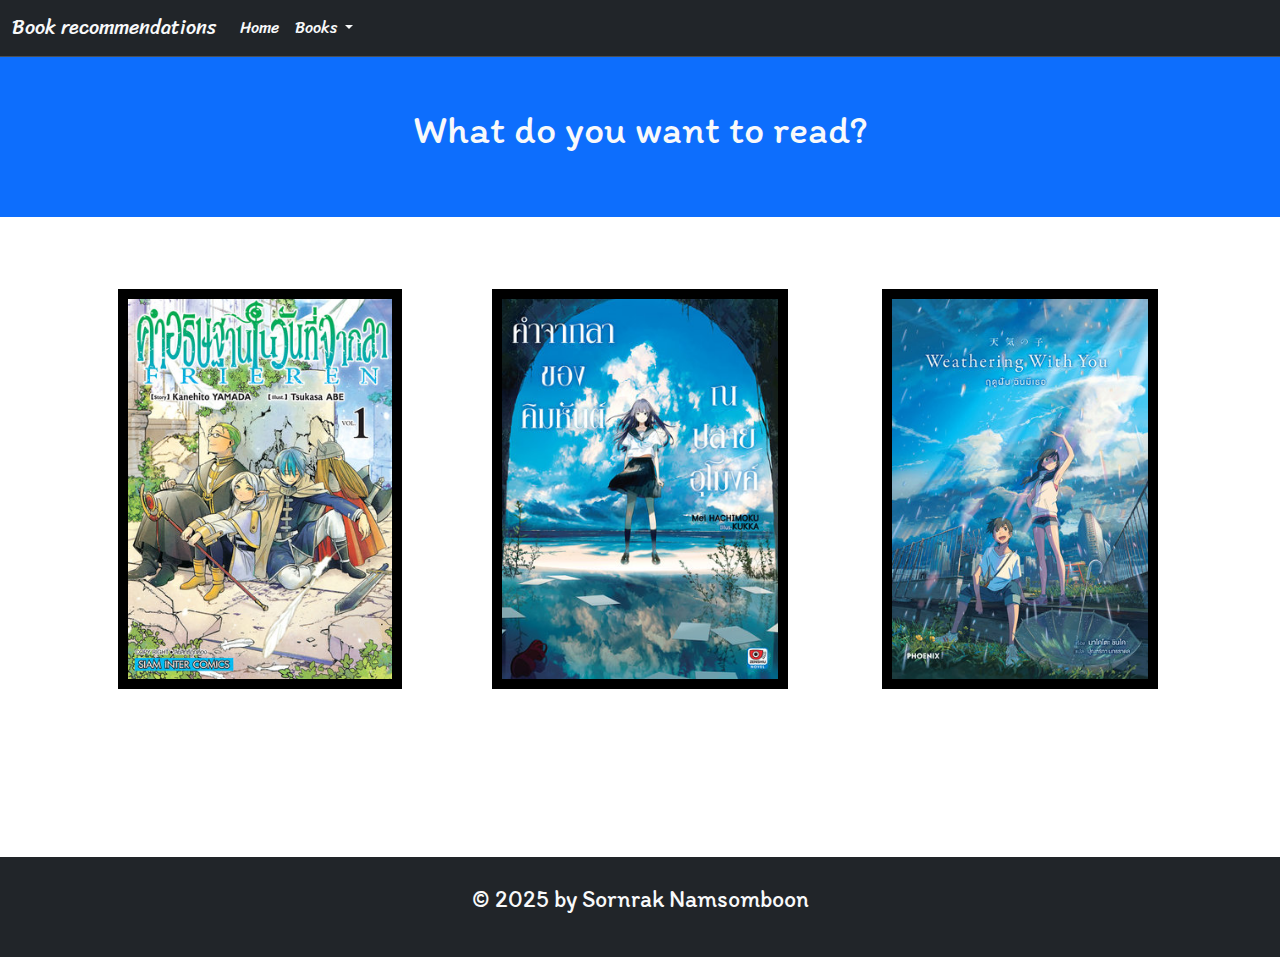
<file: index.html>
<!doctype html>
<html lang="en">
  <head>
    <meta charset="utf-8">
    <meta name="viewport" content="width=device-width, initial-scale=1">
    <title>แนะนำมังงะ นิยายที่ไม่ควรพลาด!</title>
    <meta name="keywords" content="แนะนำมังงะ, นิยาย, Sornrak">
    <meta name="description" content="แนะนำมังงะ นิยายที่ไม่ควรพลาด! โดย Sornrak">
    <link href="https://cdn.jsdelivr.net/npm/bootstrap@5.3.3/dist/css/bootstrap.min.css" rel="stylesheet" integrity="sha384-QWTKZyjpPEjISv5WaRU9OFeRpok6YctnYmDr5pNlyT2bRjXh0JMhjY6hW+ALEwIH" crossorigin="anonymous">
    <link rel="stylesheet" href="CSS/style.CSS">
    <link rel="preconnect" href="https://fonts.googleapis.com">
<link rel="preconnect" href="https://fonts.gstatic.com" crossorigin>
<link href="https://fonts.googleapis.com/css2?family=Itim&family=Sriracha&display=swap" rel="stylesheet">
  </head>
  <body>
 <!-- Navbar -->
 <nav class="navbar navbar-expand-lg bg-dark border-bottom border-body sticky-top" data-bs-theme="dark">
  <div class="container-fluid sriracha-regular">
    <a class="navbar-brand text-light " href="#">Book recommendations</a>
    <button class="navbar-toggler" type="button" data-bs-toggle="collapse" data-bs-target="#navbarSupportedContent" aria-controls="navbarSupportedContent" aria-expanded="false" aria-label="Toggle navigation">
      <span class="navbar-toggler-icon"></span>
    </button>
    <div class="collapse navbar-collapse" id="navbarSupportedContent">
      <ul class="navbar-nav me-auto mb-2 mb-lg-0">
        <li class="nav-item">
          <a class="nav-link active text-light" aria-current="page" href="index.html">Home</a>
        </li>
        <li class="nav-item dropdown">
          <a class="nav-link dropdown-toggle text-light" href="#" role="button" data-bs-toggle="dropdown" aria-expanded="false">
            Books
          </a>
          <ul class="dropdown-menu bg-black">
            <li><a class="dropdown-item text-light" href="Friren.html" target="_blank">Frieren</a></li>
            <li><a class="dropdown-item text-light" href="Tunnel-to-summer.html" target="_blank">คําบอกลาของคิมหันต์</a></li>
            <li><a class="dropdown-item text-light" href="Weathering-with-you.html" target="_blank">ฤดูฝัน ฉันมีเธอ</a></li>
          </ul>
        </li>
      </ul>
    </div>
  </div>
</nav>

  <!-- Hero Section -->
  <section class="bg-primary text-light text-center p-5">
    <div class="container itim-regular">
      <h1>What do you want to read?</h1>
      <p></p>
    </div>
  </section>

  <!-- Reader Types Section -->
  <section class="py-5">
    <div class="container text-center">
      <div class="row">
        <div class="col-md-4 pt-4">
          <a href="Friren.html" target="_blank"><img src="Images/Frieren Thai.gif"  alt="Book List" weight="400" height="400" class="img-frame"></a>
        </div>
        <div class="col-md-4 pt-4">
          <a href="Tunnel-to-summer.html" target="_blank"><img src="Images/Tunnel to summer.gif"  alt="Book List" weight="400" height="400" class="img-frame"></a>
      </div>
      <div class="col-md-4 pt-4">
        <a href="Weathering-with-you.html" target="_blank"><img src="Images/Weathering with u.gif"  alt="Book List" weight="400" height="400" class="img-frame"></a>
    </div>
      </div>
    </div>
  </section>

<br>
<br>
<br>
<br>
<br>
  <!-- Footer -->
  <footer class="bg-dark text-light text-center py-4">
    <div class="container itim-regular">
      <p>&copy; 2025 by Sornrak Namsomboon</p>
    </div>
  </footer>









    <script src="https://cdn.jsdelivr.net/npm/bootstrap@5.3.3/dist/js/bootstrap.bundle.min.js" integrity="sha384-YvpcrYf0tY3lHB60NNkmXc5s9fDVZLESaAA55NDzOxhy9GkcIdslK1eN7N6jIeHz" crossorigin="anonymous"></script>
  </body>
</html>
</file>
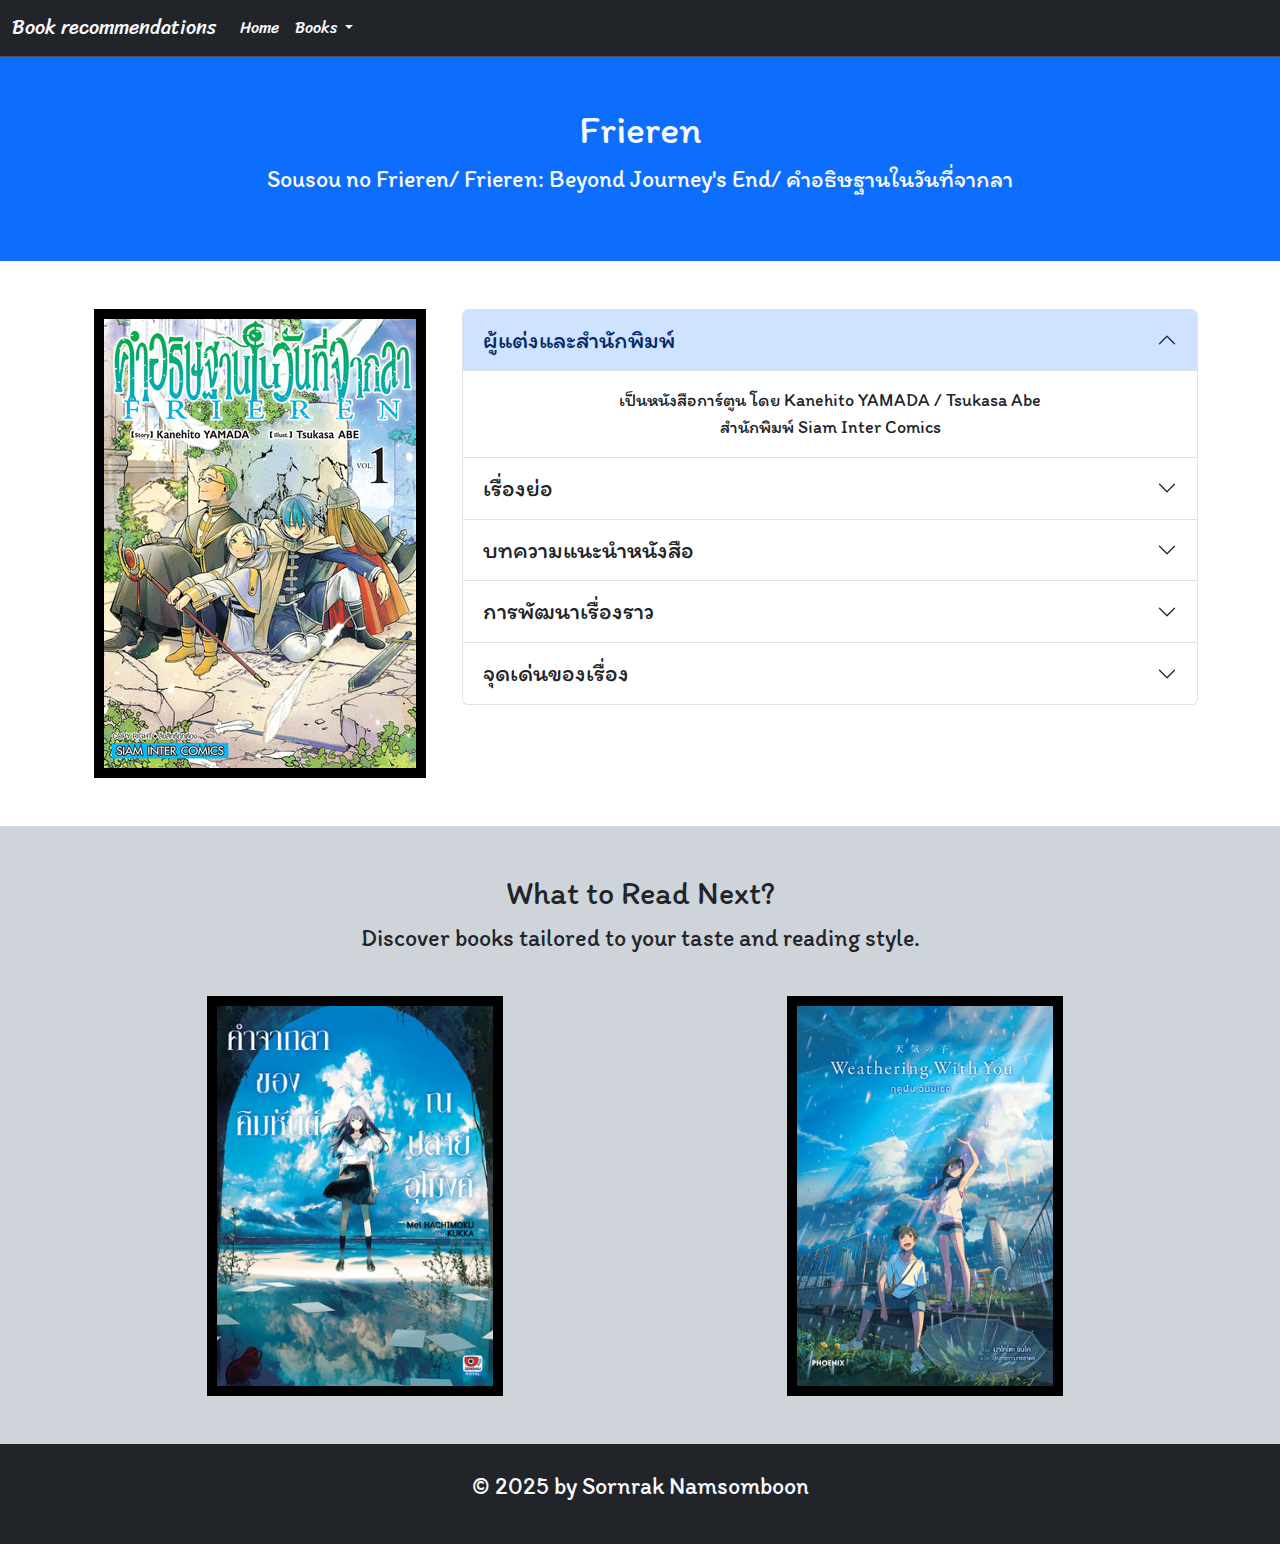
<file: Friren.html>
<!doctype html>
<html lang="en">
  <head>
    <meta charset="utf-8">
    <meta name="viewport" content="width=device-width, initial-scale=1">
    <title>แนะนำหนังสือ Friren: การเดินทางแห่งความทรงจำ</title>
    <meta name="keywords" content="Friren, มังงะแฟนตาซี, Friren: Beyond Journey's End, Sousou no Frieren, การเดินทาง">
    <meta name="description" content="หากคุณชอบเรื่องราวมังงะแฟนตาซีที่ผสมผสานการเดินทาง ความลึกซึ้งทางอารมณ์ และการสะท้อนความหมายของชีวิต Friren คือตัวเลือกที่คุณไม่ควรพลาด ด้วยการเล่าเรื่องที่ไม่รีบร้อน ทำให้ผู้อ่านสามารถสัมผัสถึงการเปลี่ยนแปลงในตัวละครได้อย่างแท้จริง มันเป็นมังงะที่นอกจากจะทำให้คุณผ่อนคลายแล้ว ยังทำให้คุณครุ่นคิดถึงชีวิต ความตาย และความทรงจำของคนที่เรารัก">
    <link href="https://cdn.jsdelivr.net/npm/bootstrap@5.3.3/dist/css/bootstrap.min.css" rel="stylesheet" integrity="sha384-QWTKZyjpPEjISv5WaRU9OFeRpok6YctnYmDr5pNlyT2bRjXh0JMhjY6hW+ALEwIH" crossorigin="anonymous">
    <link rel="stylesheet" href="CSS/style.CSS">
    <link rel="preconnect" href="https://fonts.googleapis.com">
<link rel="preconnect" href="https://fonts.gstatic.com" crossorigin>
<link href="https://fonts.googleapis.com/css2?family=Itim&family=Sriracha&display=swap" rel="stylesheet">
  </head>
  <body>
 <!-- Navbar -->
 <nav class="navbar navbar-expand-lg bg-dark border-bottom border-body sticky-top" data-bs-theme="dark">
    <div class="container-fluid sriracha-regular">
      <a class="navbar-brand text-light " href="#">Book recommendations</a>
      <button class="navbar-toggler" type="button" data-bs-toggle="collapse" data-bs-target="#navbarSupportedContent" aria-controls="navbarSupportedContent" aria-expanded="false" aria-label="Toggle navigation">
        <span class="navbar-toggler-icon"></span>
      </button>
      <div class="collapse navbar-collapse" id="navbarSupportedContent">
        <ul class="navbar-nav me-auto mb-2 mb-lg-0">
          <li class="nav-item">
            <a class="nav-link active text-light" aria-current="page" href="index.html" target="_blank">Home</a>
          </li>
          <li class="nav-item dropdown">
            <a class="nav-link dropdown-toggle text-light" href="#" role="button" data-bs-toggle="dropdown" aria-expanded="false">
              Books
            </a>
            <ul class="dropdown-menu bg-black">
              <li><a class="dropdown-item text-light" href="Friren.html">Frieren</a></li>
              <li><a class="dropdown-item text-light" href="Tunnel-to-summer.html" target="_blank">คําบอกลาของคิมหันต์</a></li>
              <li><a class="dropdown-item text-light" href="Weathering-with-you.html" target="_blank">ฤดูฝัน ฉันมีเธอ</a></li>
            </ul>
          </li>
        </ul>
      </div>
    </div>
  </nav>

  <!-- Hero Section -->
  <section class="bg-primary text-light text-center p-5">
    <div class="container itim-regular">
      <h1>Frieren</h1>
      <p>Sousou no Frieren/ Frieren: Beyond Journey's End/ คำอธิษฐานในวันที่จากลา</p>
    </div>
  </section>

  <!-- Reader Types Section -->
  <section class="py-5">
    <div class="container text-center">
      <div class="row">
        <div class="col-md-4 ">
            <img src="Images/Frieren Thai.gif" class="img-fluid img-frame" alt="frieren">
        </div>
<div class="col-md-8 itim-regular">
  <div class="accordion" id="accordionExample">
    <div class="accordion-item">
      <h2 class="accordion-header">
        <button class="accordion-button font-big" type="button" data-bs-toggle="collapse" data-bs-target="#collapseOne" aria-expanded="true" aria-controls="collapseOne">
          ผู้แต่งและสำนักพิมพ์
        </button>
      </h2>
      <div id="collapseOne" class="accordion-collapse collapse show" data-bs-parent="#accordionExample">
        <div class="accordion-body font-medium">
            เป็นหนังสือการ์ตูน โดย Kanehito YAMADA / Tsukasa Abe <br>สำนักพิมพ์ Siam Inter Comics
        </div>
      </div>
    </div>
    <div class="accordion-item">
      <h2 class="accordion-header">
        <button class="accordion-button collapsed font-big" type="button" data-bs-toggle="collapse" data-bs-target="#collapseTwo" aria-expanded="false" aria-controls="collapseTwo">
          เรื่องย่อ
        </button>
      </h2>
      <div id="collapseTwo" class="accordion-collapse collapse" data-bs-parent="#accordionExample">
        <div class="accordion-body font-medium">
            "เรื่องราวหลังจาก" ที่ขบวนผู้กล้าพิชิตราชาปิศาจแล้ว เมจฟรีเรนเป็นเอลฟ์ ส่วนอีก 3 คนที่ร่วมเดินทางด้วย ก็แยกย้ายกันไปที่อื่น ชีวิตของเธอ สิ่งที่เธอสัมผัสในโลก "หลังจากนั้น" มันโยงใยไปถึงเหล่าผู้คนที่เหลืออยู่ การจากลาและคำอธิษฐาน<br>เรื่องราว เริ่มต้นขึ้น "เมื่อการผจญภัยสิ้นสุด"
        </div>
      </div>
    </div>
    <div class="accordion-item">
      <h2 class="accordion-header">
        <button class="accordion-button collapsed font-big" type="button" data-bs-toggle="collapse" data-bs-target="#collapseThree" aria-expanded="false" aria-controls="collapseThree">
          บทความแนะนำหนังสือ
        </button>
      </h2>
      <div id="collapseThree" class="accordion-collapse collapse" data-bs-parent="#accordionExample">
        <div class="accordion-body font-medium">
          หากคุณเป็นแฟนของมังงะแนวแฟนตาซีที่เต็มไปด้วยความลึกซึ้งทางอารมณ์และการสะท้อนถึงความหมายของชีวิต Friren คือมังงะที่คุณไม่ควรพลาด! เขียนโดย Kanehito Yamada และวาดโดย Tsukasa Abe เรื่องราวเล่าถึง Friren เอลฟ์นักเวทย์ที่มีอายุยืนยาวที่ต้องเผชิญกับการสูญเสียเพื่อนร่วมทางในอดีต และการค้นหาความหมายของความสัมพันธ์ที่ยืนยาวต่างจากมนุษย์ผู้มีชีวิตสั้น ๆ
        </div>
      </div>
    </div>
    <div class="accordion-item">
      <h2 class="accordion-header">
        <button class="accordion-button collapsed font-big" type="button" data-bs-toggle="collapse" data-bs-target="#collapsefifth" aria-expanded="false" aria-controls="collapsefifth">
          การพัฒนาเรื่องราว
        </button>
      </h2>
      <div id="collapsefifth" class="accordion-collapse collapse" data-bs-parent="#accordionExample">
        <div class="accordion-body font-medium">
          ความโดดเด่นของ Friren คือการเล่าเรื่องที่ค่อยเป็นค่อยไป ผ่านการสะท้อนถึงชีวิตอันยาวนานของเอลฟ์ผู้ไม่เคยเข้าใจถึงการสูญเสีย เนื้อหาของเรื่องผสมผสานระหว่างการเดินทาง การเติบโตทางอารมณ์ และการสำรวจธรรมชาติของชีวิตมนุษย์ที่มีเวลาจำกัด เมื่อเปรียบเทียบกับ Friren ที่มีอายุยืนยาว ตัวละครหลักต่าง ๆ ในเรื่องล้วนสร้างอารมณ์และปมที่น่าสนใจ ทำให้ผู้อ่านสามารถเชื่อมโยงและซึมซับความหมายที่ซ่อนอยู่ได้
        </div>
      </div>
    </div>
    <div class="accordion-item">
        <h2 class="accordion-header">
          <button class="accordion-button collapsed font-big" type="button" data-bs-toggle="collapse" data-bs-target="#collapsefour" aria-expanded="false" aria-controls="collapsefour">
            จุดเด่นของเรื่อง
          </button>
        </h2>
        <div id="collapsefour" class="accordion-collapse collapse" data-bs-parent="#accordionExample">
          <div class="accordion-body font-medium">
              <ul>
                <li>ศิลปะที่งดงามและรายละเอียดในการวาดสภาพแวดล้อมและอารมณ์ของตัวละคร</li>
                <li>เนื้อเรื่องที่ผสมผสานความเป็นแฟนตาซีเข้ากับการสะท้อนแนวคิดที่ลึกซึ้ง</li>
                <li>ตัวละครที่มีการพัฒนาในเชิงอารมณ์และการเรียนรู้</li>
              </ul>
          </div>
        </div>
      </div>
  </div>
  </div>
        </div>
    </div>
  </section>

  <!-- Book Lists Section -->
  <section class="bg- py-5 bg-dark-subtle">
    <div class="container text-center itim-regular">
      <h2>What to Read Next?</h2>
      <p>Discover books tailored to your taste and reading style.</p>
      <div class="row">
        <div class="col-md-6 pt-4">
          <a href="Tunnel-to-summer.html"><img src="Images/Tunnel to summer.gif"  alt="Book List" weight="400" height="400" class="img-frame"></a>
        </div>
        <div class="col-md-6 pt-4">
          <a href="Weathering-with-you.html"><img src="Images/Weathering with u.gif"  alt="Book List 2" weight="400" height="400" class="img-frame"></a>
        </div>
      </div>
    </div>
  </section>

  <!-- Footer -->
  <footer class="bg-dark text-light text-center py-4">
    <div class="container itim-regular">
      <p>&copy; 2025 by Sornrak Namsomboon</p>
    </div>
  </footer>









    <script src="https://cdn.jsdelivr.net/npm/bootstrap@5.3.3/dist/js/bootstrap.bundle.min.js" integrity="sha384-YvpcrYf0tY3lHB60NNkmXc5s9fDVZLESaAA55NDzOxhy9GkcIdslK1eN7N6jIeHz" crossorigin="anonymous"></script>
  </body>
</html>
</file>
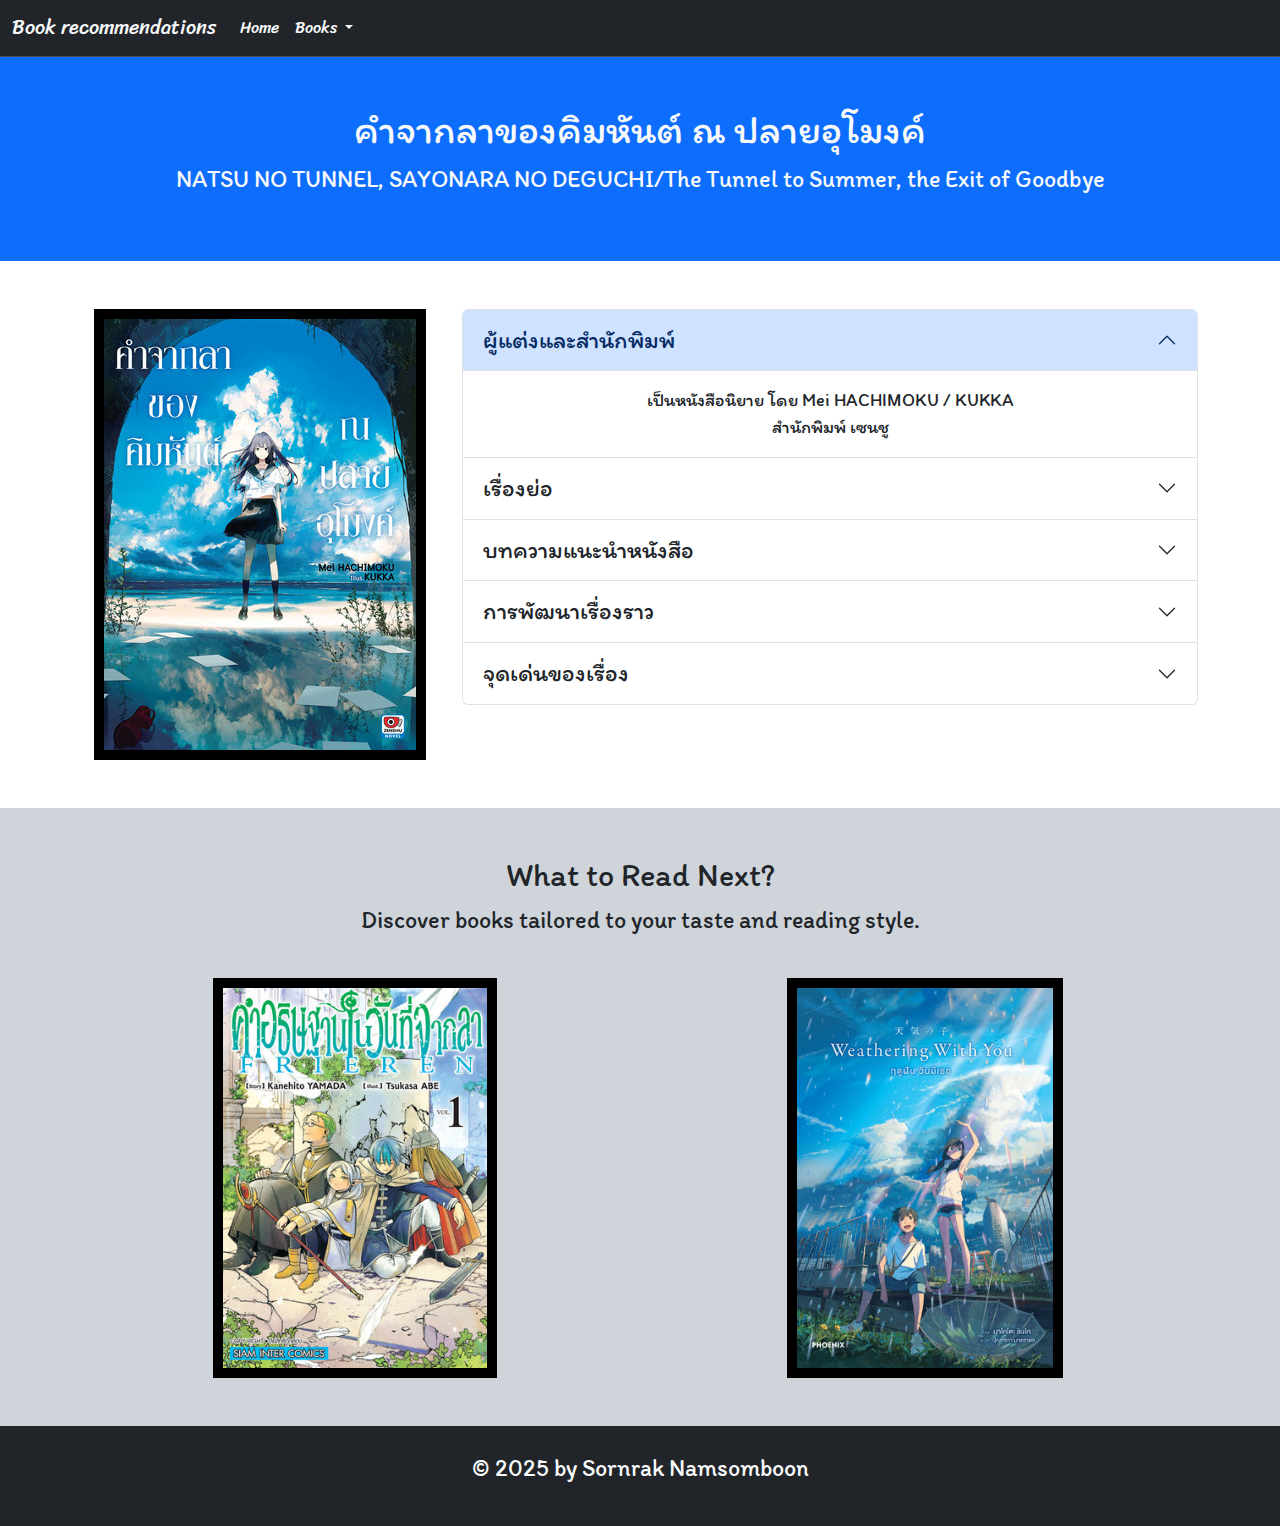
<file: Tunnel-to-summer.html>
<!doctype html>
<html lang="en">
  <head>
    <meta charset="utf-8">
    <meta name="viewport" content="width=device-width, initial-scale=1">
    <title>แนะนำหนังสือคำจากลาของคิมหันต์ ณ ปลายอุโมงค์: การเดินทางสู่ปลายทางแห่งชีวิตและความทรงจำ</title>
    <meta name="keywords" content="คำจากลาของคิมหันต์ ณ ปลายอุโมงค์, นวนิยายรัก, The Tunnel to Summer, the Exit of Goodbye, NATSU NO TUNNEL, SAYONARA NO DEGUCHI, Mei HACHIMOKU">
    <meta name="description" content="คำจากลาของคิมหันต์ ณ ปลายอุโมงค์ เป็นนวนิยายที่ดึงดูดผู้อ่านเข้าสู่โลกของความรู้สึกที่ผสมผสานระหว่างความรัก การเติบโต และการกล่าวลาที่เต็มไปด้วยอารมณ์ลึกซึ้ง นี่คือเรื่องราวที่จะทำให้คุณครุ่นคิดถึงความหมายของชีวิต ความเปราะบางของความสัมพันธ์ และการเผชิญหน้ากับการสูญเสียที่ทุกคนต้องเจอ">
    <link href="https://cdn.jsdelivr.net/npm/bootstrap@5.3.3/dist/css/bootstrap.min.css" rel="stylesheet" integrity="sha384-QWTKZyjpPEjISv5WaRU9OFeRpok6YctnYmDr5pNlyT2bRjXh0JMhjY6hW+ALEwIH" crossorigin="anonymous">
    <link rel="stylesheet" href="CSS/style.CSS">
    <link rel="preconnect" href="https://fonts.googleapis.com">
<link rel="preconnect" href="https://fonts.gstatic.com" crossorigin>
<link href="https://fonts.googleapis.com/css2?family=Itim&family=Sriracha&display=swap" rel="stylesheet">
  </head>
  <body>
 <!-- Navbar -->
 <nav class="navbar navbar-expand-lg bg-dark border-bottom border-body sticky-top" data-bs-theme="dark">
    <div class="container-fluid sriracha-regular">
      <a class="navbar-brand text-light " href="#">Book recommendations</a>
      <button class="navbar-toggler" type="button" data-bs-toggle="collapse" data-bs-target="#navbarSupportedContent" aria-controls="navbarSupportedContent" aria-expanded="false" aria-label="Toggle navigation">
        <span class="navbar-toggler-icon"></span>
      </button>
      <div class="collapse navbar-collapse" id="navbarSupportedContent">
        <ul class="navbar-nav me-auto mb-2 mb-lg-0">
          <li class="nav-item">
            <a class="nav-link active text-light" aria-current="page" href="index.html" target="_blank">Home</a>
          </li>
          <li class="nav-item dropdown">
            <a class="nav-link dropdown-toggle text-light" href="#" role="button" data-bs-toggle="dropdown" aria-expanded="false">
              Books
            </a>
            <ul class="dropdown-menu bg-black">
                <li><a class="dropdown-item text-light" href="Friren.html" target="_blank">Frieren</a></li>
                <li><a class="dropdown-item text-light" href="Tunnel-to-summer.html">คําบอกลาของคิมหันต์</a></li>
                <li><a class="dropdown-item text-light" href="Weathering-with-you.html" target="_blank">ฤดูฝัน ฉันมีเธอ</a></li>
            </ul>
          </li>
        </ul>
      </div>
    </div>
  </nav>

  <!-- Hero Section -->
  <section class="bg-primary text-light text-center p-5">
    <div class="container itim-regular">
      <h1>คำจากลาของคิมหันต์ ณ ปลายอุโมงค์</h1>
      <p>NATSU NO TUNNEL, SAYONARA NO DEGUCHI/The Tunnel to Summer, the Exit of Goodbye</p>
    </div>
  </section>

  <!-- Reader Types Section -->
  <section class="py-5">
    <div class="container text-center">
      <div class="row">
        <div class="col-md-4 ">
            <img src="Images/Tunnel to summer.gif" class="img-fluid img-frame" alt="tuunel">
        </div>
<div class="col-md-8 itim-regular">
  <div class="accordion" id="accordionExample">
    <div class="accordion-item">
      <h2 class="accordion-header">
        <button class="accordion-button font-big" type="button" data-bs-toggle="collapse" data-bs-target="#collapseOne" aria-expanded="true" aria-controls="collapseOne">
          ผู้แต่งและสำนักพิมพ์
        </button>
      </h2>
      <div id="collapseOne" class="accordion-collapse collapse show" data-bs-parent="#accordionExample">
        <div class="accordion-body font-medium">
            เป็นหนังสือนิยาย โดย Mei HACHIMOKU / KUKKA <br>สำนักพิมพ์ เซนชู
        </div>
      </div>
    </div>
    <div class="accordion-item">
      <h2 class="accordion-header">
        <button class="accordion-button collapsed font-big" type="button" data-bs-toggle="collapse" data-bs-target="#collapseTwo" aria-expanded="false" aria-controls="collapseTwo">
          เรื่องย่อ
        </button>
      </h2>
      <div id="collapseTwo" class="accordion-collapse collapse" data-bs-parent="#accordionExample">
        <div class="accordion-body font-medium">
            “รู้จักอุโมงค์ ‘อุระชิมะ’ รึเปล่า? ถ้าเข้าไปในนั้น เราจะได้ทุกอย่างที่ต้องการ แต่สิ่งแลกเปลี่ยนก็คือ อายุเราจะเพิ่มมากขึ้น...” ตำนานท้องถิ่นเรื่องนั้นลอยเข้าหูโทโนะ คาโอรุ นักเรียนมัธยมปลาย เขาบังเอิญค้นพบอุโมงค์ที่มีลักษณะคล้ายอุโมงค์ดังกล่าวในค่ำคืนวันที่ได้ยินเรื่องราวนั้น... หากเข้าไปในอุโมงค์แห่งนี้ อาจจะพาตัวน้องสาวที่เสียชีวิตไปเมื่อ 5 ปีก่อนกลับคืนมาได้ หลังเลิกเรียนคาโอรุเริ่มพิสูจน์อุโมงค์ตามลำพัง แต่โดนฮานาชิโระ อันซุ นักเรียนที่เพิ่งย้ายมาใหม่มาเจอเข้า ทั้งสองคนตกลงร่วมมือกันเพื่อให้ได้ในสิ่งที่ต่างฝ่ายต่างต้องการ ทว่า... ฤดูร้อนที่เต็มไปด้วยเรื่องน่าพิศวงซึ่งไม่เคยมีผู้ใดพบเจอมาก่อนกำลังจะเริ่มต้นขึ้น ณ บัดนี้
        </div>
      </div>
    </div>
    <div class="accordion-item">
      <h2 class="accordion-header">
        <button class="accordion-button collapsed font-big" type="button" data-bs-toggle="collapse" data-bs-target="#collapseThree" aria-expanded="false" aria-controls="collapseThree">
          บทความแนะนำหนังสือ
        </button>
      </h2>
      <div id="collapseThree" class="accordion-collapse collapse" data-bs-parent="#accordionExample">
        <div class="accordion-body font-medium">
          หากคุณกำลังมองหานวนิยายรักที่เน้นการเล่าเรื่องอย่างมีความหมาย และแฝงไปด้วยความรู้สึกที่ลึกซึ้ง "คำจากลาของคิมหันต์ ณ ปลายอุโมงค์" เป็นตัวเลือกที่ยอดเยี่ยม เรื่องราวนี้จะทำให้คุณตั้งคำถามถึงความสำคัญของการกล่าวลา และการยอมรับความจริงของชีวิตที่ไม่มีอะไรคงที่ การอ่านเรื่องนี้ไม่เพียงแต่ทำให้คุณรู้สึกเชื่อมโยงกับตัวละคร แต่ยังทำให้คุณเข้าใจและยอมรับความเปลี่ยนแปลงที่อาจเกิดขึ้นในชีวิตของคุณเอง
        </div>
      </div>
    </div>
    <div class="accordion-item">
      <h2 class="accordion-header">
        <button class="accordion-button collapsed font-big" type="button" data-bs-toggle="collapse" data-bs-target="#collapsefifth" aria-expanded="false" aria-controls="collapsefifth">
          การพัฒนาเรื่องราว
        </button>
      </h2>
      <div id="collapsefifth" class="accordion-collapse collapse" data-bs-parent="#accordionExample">
        <div class="accordion-body font-medium">
          "คำจากลาของคิมหันต์ ณ ปลายอุโมงค์" สะท้อนถึงธีมหลักอย่าง การกล่าวลา และ การยอมรับการเปลี่ยนแปลง โดยการเล่าเรื่องที่เน้นความสัมพันธ์ระหว่างคิมหันต์และดาว ตัวละครทั้งสองมีพัฒนาการที่ชัดเจน ไม่ว่าจะเป็นความรักที่เพิ่มพูนขึ้น หรือการเปลี่ยนแปลงทางจิตใจที่ทำให้พวกเขาแข็งแกร่งขึ้น แม้จะต้องเผชิญกับความยากลำบาก ธีมเรื่องนี้สื่อถึงความเปราะบางของมนุษย์ และการที่เราต้องปล่อยวางเมื่อเวลาที่ใช่
        </div>
      </div>
    </div>
    <div class="accordion-item">
        <h2 class="accordion-header">
          <button class="accordion-button collapsed font-big" type="button" data-bs-toggle="collapse" data-bs-target="#collapsefour" aria-expanded="false" aria-controls="collapsefour">
            จุดเด่นของเรื่อง
          </button>
        </h2>
        <div id="collapsefour" class="accordion-collapse collapse" data-bs-parent="#accordionExample">
          <div class="accordion-body font-medium">
              <ul>
                <li>การผสมผสานระหว่างแฟนตาซีแนวเวลาและความโรแมนติก ทำให้เนื้อเรื่องมีความน่าติดตามและมีความหมายที่ลึกซึ้ง</li>
                <li>ภาพประกอบที่สวยงามช่วยสร้างบรรยากาศของเรื่องและทำให้ฉากที่เกี่ยวกับเวลาและอุโมงค์ดูเป็นสิ่งที่เหนือธรรมชาติ</li>
                <li>เนื้อเรื่องที่เล่นกับอารมณ์และความรู้สึกของตัวละคร ทำให้ผู้อ่านเข้าใจถึงการเติบโตและการต่อสู้ภายในใจของพวกเขา</li>
              </ul>
          </div>
        </div>
      </div>
  </div>
  </div>
        </div>
    </div>
  </section>

  <!-- Book Lists Section -->
  <section class="bg- py-5 bg-dark-subtle">
    <div class="container text-center itim-regular">
      <h2>What to Read Next?</h2>
      <p>Discover books tailored to your taste and reading style.</p>
      <div class="row">
        <div class="col-md-6 pt-4">
          <a href="Friren.html"><img src="Images/Frieren Thai.gif"  alt="Book List" weight="400" height="400" class="img-frame"></a>
        </div>
        <div class="col-md-6 pt-4">
          <a href="Weathering-with-you.html"><img src="Images/Weathering with u.gif"  alt="Book List 2" weight="400" height="400" class="img-frame"></a>
        </div>
      </div>
    </div>
  </section>

  <!-- Footer -->
  <footer class="bg-dark text-light text-center py-4">
    <div class="container itim-regular">
      <p>&copy; 2025 by Sornrak Namsomboon</p>
    </div>
  </footer>









    <script src="https://cdn.jsdelivr.net/npm/bootstrap@5.3.3/dist/js/bootstrap.bundle.min.js" integrity="sha384-YvpcrYf0tY3lHB60NNkmXc5s9fDVZLESaAA55NDzOxhy9GkcIdslK1eN7N6jIeHz" crossorigin="anonymous"></script>
  </body>
</html>
</file>
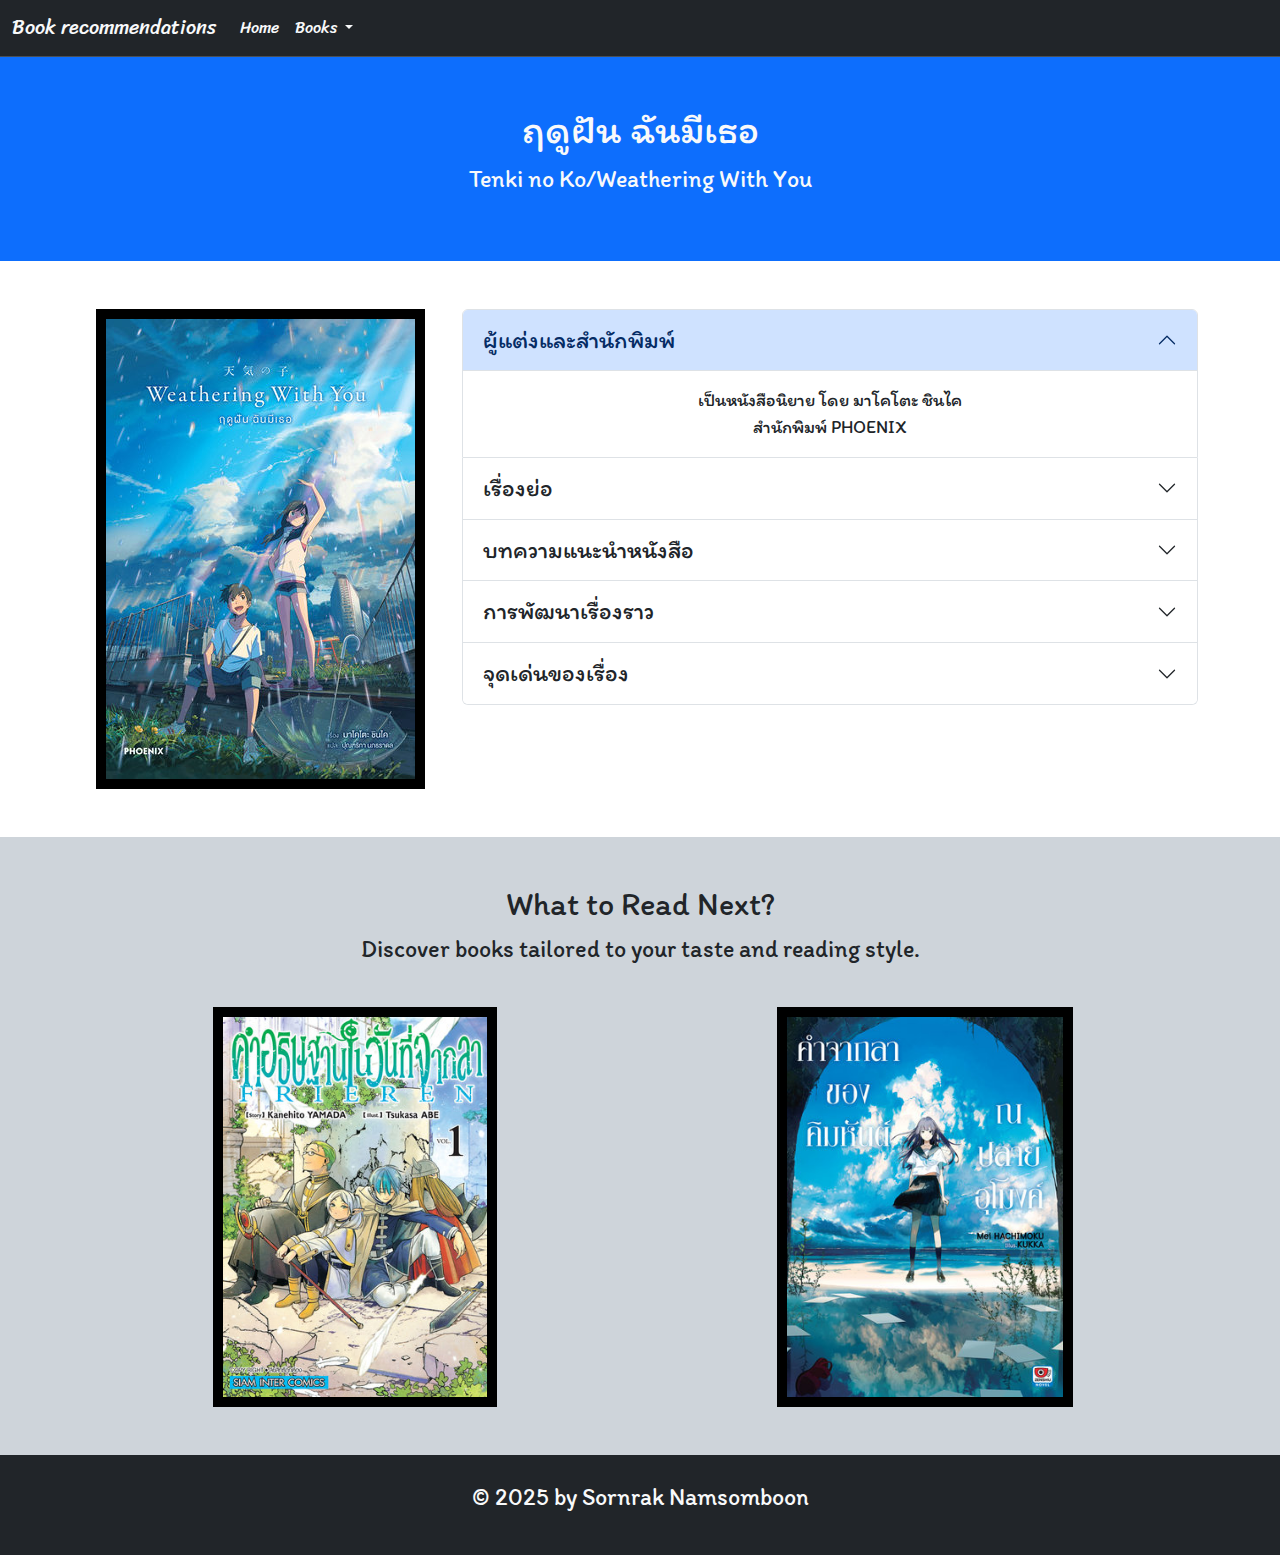
<file: Weathering-with-you.html>
<!doctype html>
<html lang="en">
  <head>
    <meta charset="utf-8">
    <meta name="viewport" content="width=device-width, initial-scale=1">
    <title>แนะนำหนังสือWeathering with You: เมื่อความรักและสภาพอากาศกลายเป็นเรื่องราวสุดตราตรึง</title>
    <meta name="keywords" content="Weathering with You, ความรักและสภาพอากาศ, ฤดูฝัน ฉันมีเธอ, Makoto Shinkai, มาโคโตะ ชินไค, นวนิยายโรแมนติกแฟนตาซี">
    <meta name="description" content="หากคุณกำลังมองหานิยายที่ไม่เพียงแต่เล่าเรื่องราวความรัก แต่ยังนำเสนอแง่มุมเกี่ยวกับธรรมชาติ ความเปลี่ยนแปลงของสภาพอากาศ และพลังของความหวัง Weathering with You เป็นหนังสือที่คุณไม่ควรพลาด มันไม่เพียงแต่ทำให้คุณได้สัมผัสถึงความรักแลพสภาพอากาศ แต่ยังทำให้คุณคิดถึงผลกระทบของการกระทำของมนุษย์ต่อโลกใบนี้ และสิ่งที่เราพร้อมจะเสียสละเพื่อสิ่งที่เรารัก">
    <link href="https://cdn.jsdelivr.net/npm/bootstrap@5.3.3/dist/css/bootstrap.min.css" rel="stylesheet" integrity="sha384-QWTKZyjpPEjISv5WaRU9OFeRpok6YctnYmDr5pNlyT2bRjXh0JMhjY6hW+ALEwIH" crossorigin="anonymous">
    <link rel="stylesheet" href="CSS/style.CSS">
    <link rel="preconnect" href="https://fonts.googleapis.com">
<link rel="preconnect" href="https://fonts.gstatic.com" crossorigin>
<link href="https://fonts.googleapis.com/css2?family=Itim&family=Sriracha&display=swap" rel="stylesheet">
  </head>
  <body>
 <!-- Navbar -->
 <nav class="navbar navbar-expand-lg bg-dark border-bottom border-body sticky-top" data-bs-theme="dark">
    <div class="container-fluid sriracha-regular">
      <a class="navbar-brand text-light " href="#">Book recommendations</a>
      <button class="navbar-toggler" type="button" data-bs-toggle="collapse" data-bs-target="#navbarSupportedContent" aria-controls="navbarSupportedContent" aria-expanded="false" aria-label="Toggle navigation">
        <span class="navbar-toggler-icon"></span>
      </button>
      <div class="collapse navbar-collapse" id="navbarSupportedContent">
        <ul class="navbar-nav me-auto mb-2 mb-lg-0">
          <li class="nav-item">
            <a class="nav-link active text-light" aria-current="page" href="index.html" target="_blank">Home</a>
          </li>
          <li class="nav-item dropdown">
            <a class="nav-link dropdown-toggle text-light" href="#" role="button" data-bs-toggle="dropdown" aria-expanded="false">
              Books
            </a>
            <ul class="dropdown-menu bg-black">
                <li><a class="dropdown-item text-light" href="Friren.html" target="_blank">Frieren</a></li>
                <li><a class="dropdown-item text-light" href="Tunnel-to-summer.html" target="_blank">คําบอกลาของคิมหันต์</a></li>
                <li><a class="dropdown-item text-light" href="Weathering-with-you.html">ฤดูฝัน ฉันมีเธอ</a></li>
            </ul>
          </li>
        </ul>
      </div>
    </div>
  </nav>

  <!-- Hero Section -->
  <section class="bg-primary text-light text-center p-5">
    <div class="container itim-regular">
      <h1>ฤดูฝัน ฉันมีเธอ</h1>
      <p>Tenki no Ko/Weathering With You</p>
    </div>
  </section>

  <!-- Reader Types Section -->
  <section class="py-5">
    <div class="container text-center">
      <div class="row">
        <div class="col-md-4 ">
            <img src="Images/Weathering with u.gif" class="img-fluid img-frame" alt="tuunel">
        </div>
<div class="col-md-8 itim-regular">
  <div class="accordion" id="accordionExample">
    <div class="accordion-item">
      <h2 class="accordion-header">
        <button class="accordion-button font-big" type="button" data-bs-toggle="collapse" data-bs-target="#collapseOne" aria-expanded="true" aria-controls="collapseOne">
          ผู้แต่งและสำนักพิมพ์
        </button>
      </h2>
      <div id="collapseOne" class="accordion-collapse collapse show" data-bs-parent="#accordionExample">
        <div class="accordion-body font-medium">
            เป็นหนังสือนิยาย โดย มาโคโตะ ชินไค <br>สำนักพิมพ์ PHOENIX
        </div>
      </div>
    </div>
    <div class="accordion-item">
      <h2 class="accordion-header">
        <button class="accordion-button collapsed font-big" type="button" data-bs-toggle="collapse" data-bs-target="#collapseTwo" aria-expanded="false" aria-controls="collapseTwo">
          เรื่องย่อ
        </button>
      </h2>
      <div id="collapseTwo" class="accordion-collapse collapse" data-bs-parent="#accordionExample">
        <div class="accordion-body font-medium">
            ฤดูร้อนช่วง ม.ปลายปี 1 เด็กหนุ่มคนหนึ่งหนีออกจากบ้านบนเกาะเพื่อเข้าสู่กรุงโตเกียวท่ามกลางสายฝนโปรยปรายไม่หยุดหย่อนตลอดหลายวัน ณ ซอกมุมหนึ่งของเมืองหลวงอันวุ่นวายสับสน โฮดากะได้พบกับฮินะ เด็กสาวผู้มีพลังแสนมหัศจรรย์
        </div>
      </div>
    </div>
    <div class="accordion-item">
      <h2 class="accordion-header">
        <button class="accordion-button collapsed font-big" type="button" data-bs-toggle="collapse" data-bs-target="#collapseThree" aria-expanded="false" aria-controls="collapseThree">
          บทความแนะนำหนังสือ
        </button>
      </h2>
      <div id="collapseThree" class="accordion-collapse collapse" data-bs-parent="#accordionExample">
        <div class="accordion-body font-medium">
          สำหรับผู้ที่ชื่นชอบอนิเมะและนวนิยายแนวโรแมนติกแฟนตาซี "Weathering with You" หรือชื่อไทยว่า "ฤดูฝัน ฉันมีเธอ" เป็นผลงานจาก Makoto Shinkai ผู้กำกับและนักเขียนชื่อดังที่สร้างชื่อเสียงจาก Your Name นำเสนอเรื่องราวของความรักอันลึกซึ้งที่ต้องเผชิญกับความท้าทายที่เหนือธรรมชาติ เรื่องราวนี้ผสมผสานความสวยงามของภาพลักษณ์ทางธรรมชาติกับความซับซ้อนทางอารมณ์ของตัวละคร ทำให้ผู้อ่านได้รับประสบการณ์ที่ไม่เพียงแค่โรแมนติก แต่ยังสะท้อนถึงพลังของธรรมชาติและการเปลี่ยนแปลง
        </div>
      </div>
    </div>
    <div class="accordion-item">
      <h2 class="accordion-header">
        <button class="accordion-button collapsed font-big" type="button" data-bs-toggle="collapse" data-bs-target="#collapsefifth" aria-expanded="false" aria-controls="collapsefifth">
          การพัฒนาเรื่องราว
        </button>
      </h2>
      <div id="collapsefifth" class="accordion-collapse collapse" data-bs-parent="#accordionExample">
        <div class="accordion-body font-medium">
          Makoto Shinkai มีความสามารถพิเศษในการสร้างบรรยากาศที่เต็มไปด้วยความรู้สึก แม้ว่าเรื่องราวจะเกี่ยวข้องกับความรักและสภาพอากาศที่เหนือธรรมชาติ แต่กลับถ่ายทอดออกมาอย่างเรียบง่ายและงดงาม ผ่านการใช้ภาษาและการบรรยายที่เข้าถึงผู้อ่าน นอกจากนี้ภาพทิวทัศน์ของโตเกียวที่ถูกเปลี่ยนแปลงโดยสภาพอากาศทำให้ผู้อ่านสามารถมองเห็นภาพและรับรู้ถึงอารมณ์ในสถานการณ์ต่าง ๆ ได้อย่างชัดเจน
        </div>
      </div>
    </div>
    <div class="accordion-item">
        <h2 class="accordion-header">
          <button class="accordion-button collapsed font-big" type="button" data-bs-toggle="collapse" data-bs-target="#collapsefour" aria-expanded="false" aria-controls="collapsefour">
            จุดเด่นของเรื่อง
          </button>
        </h2>
        <div id="collapsefour" class="accordion-collapse collapse" data-bs-parent="#accordionExample">
          <div class="accordion-body font-medium">
              <ul>
                <li>การเล่าเรื่องที่ละเอียดอ่อน: เนื้อเรื่องสื่อถึงความสัมพันธ์ระหว่างมนุษย์กับธรรมชาติ รวมถึงความเชื่อมโยงของตัวละครที่แสดงถึงความรักและการเสียสละ</li>
                <li>ฉากแฟนตาซีที่มีสภาพอากาศเป็นเอกลักษณ์: สภาพอากาศเป็นองค์ประกอบสำคัญที่สร้างบรรยากาศให้เรื่องนี้มีเสน่ห์และน่าติดตาม ทั้งฝนที่ตกตลอดเวลาและท้องฟ้าที่สดใสเมื่อ Hina ใช้พลัง</li>
                <li>การสะท้อนถึงสังคมในปัจจุบัน: การเน้นถึงความทุกข์ใจที่เกิดจากการเปลี่ยนแปลงของสภาพแวดล้อม และการพยายามค้นหาชีวิตที่มีความหมายในสังคมที่มีการแข่งขันสูง</li>
              </ul>
          </div>
        </div>
      </div>
  </div>
  </div>
        </div>
    </div>
  </section>

  <!-- Book Lists Section -->
  <section class="bg- py-5 bg-dark-subtle">
    <div class="container text-center itim-regular">
      <h2>What to Read Next?</h2>
      <p>Discover books tailored to your taste and reading style.</p>
      <div class="row">
        <div class="col-md-6 pt-4">
          <a href="Friren.html"><img src="Images/Frieren Thai.gif"  alt="Book List" weight="400" height="400" class="img-frame"></a>
        </div>
        <div class="col-md-6 pt-4">
          <a href="Tunnel-to-summer.html"><img src="Images/Tunnel to summer.gif"  alt="Book List 2" weight="400" height="400" class="img-frame"></a>
        </div>
      </div>
    </div>
  </section>

  <!-- Footer -->
  <footer class="bg-dark text-light text-center py-4">
    <div class="container itim-regular">
      <p>&copy; 2025 by Sornrak Namsomboon</p>
    </div>
  </footer>









    <script src="https://cdn.jsdelivr.net/npm/bootstrap@5.3.3/dist/js/bootstrap.bundle.min.js" integrity="sha384-YvpcrYf0tY3lHB60NNkmXc5s9fDVZLESaAA55NDzOxhy9GkcIdslK1eN7N6jIeHz" crossorigin="anonymous"></script>
  </body>
</html>
</file>
<file: CSS/style.CSS>
.img-frame{
    border-style: solid;
    border-color: rgb(0, 0, 0);
    border-width: 10px;



}

.itim-regular {
    font-family: "Itim", system-ui;
    font-weight: 400;
    font-style: normal;
  }
  
.sriracha-regular {
    font-family: "Sriracha", cursive;
    font-weight: 400;
    font-style: normal;
  }
  
.font-medium {
    font-size: 18px;


  }
.font-big {
    font-size: 24px;


  }
p {
    font-size: 24px;


  }
</file>
